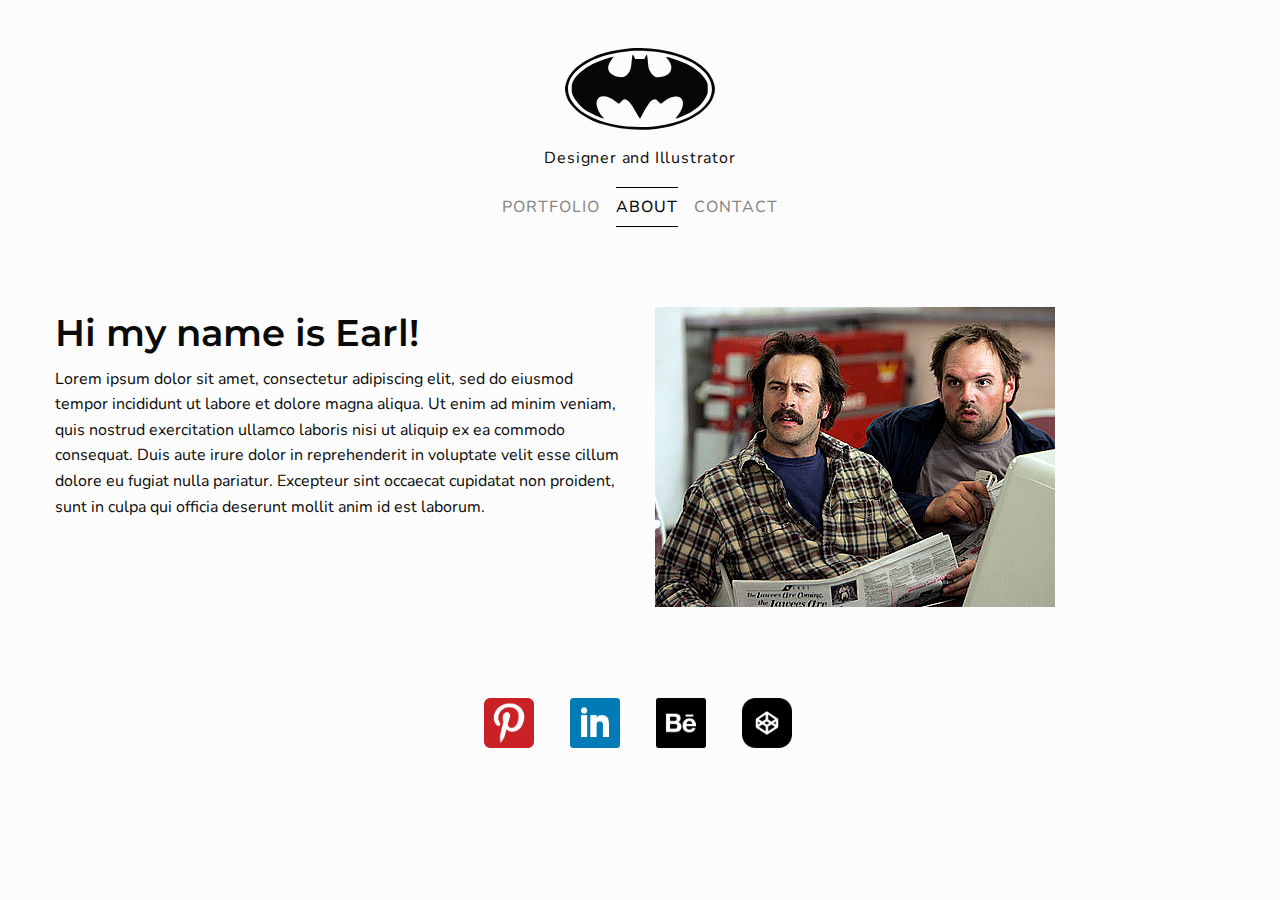
<file: about.html>
<!doctype html>
<html class="no-js" lang="en" dir="ltr">
  <head>
    <meta charset="utf-8">
    <meta http-equiv="x-ua-compatible" content="ie=edge">
    <meta name="viewport" content="width=device-width, initial-scale=1.0">
    <title>Portfolio Site - About</title>
    <link rel="stylesheet" href="css/foundation.css">
    <link rel="stylesheet" href="css/app.css">
    <link href="https://fonts.googleapis.com/css?family=Montserrat|Nunito" rel="stylesheet">
  </head>
  <body>

<!-- Header Nav -->
<div class="row">
	<div class="column">
		<div class="header-nav">
			<img src="img/batman-logo.svg" alt="logo" width="150" height="71">
			<p class="header-nav-subtitle">Designer and Illustrator</p>
			<div class="menu-centered">
				<ul class="menu menu-hover-lines">
					<li><a href="index.html">Portfolio</a></li>
					<li class="active"><a href="about.html">About</a></li>
					<li><a href="contact.html">Contact</a></li>
				</ul>
			</div>
		</div>
	</div>
</div>
<!-- About Content -->

<div class="content">
	<div class="row">
		<div class="small-12 medium-6 column medium-push-6">
			<img src="img/earl.jpg" alt="">
		</div>
		<div class="small-12 medium-6 column medium-pull-6">
			<h1>Hi my name is Earl!</h1>
			<p>Lorem ipsum dolor sit amet, consectetur adipiscing elit, sed do eiusmod tempor incididunt ut labore et dolore magna aliqua. Ut enim ad minim veniam, quis nostrud exercitation ullamco laboris nisi ut aliquip ex ea commodo consequat. Duis aute irure dolor in reprehenderit in voluptate velit esse cillum dolore eu fugiat nulla pariatur. Excepteur sint occaecat cupidatat non proident, sunt in culpa qui officia deserunt mollit anim id est laborum.</p>
		</div>
	</div>
</div>

<!-- Footer -->
<div class="row">
	<div class="column">
		<div class="menu-centered">
			<ul class="menu">
				<li><a href="#"><img src="img/pinterest.png" width="50" alt=""></a></li>
				<li><a href="#"><img src="img/linkedin.png" width="50" alt=""></a></li>
				<li><a href="#"><img src="img/behance.png" width="50" alt=""></a></li>
				<li><a href="#"><img src="img/codepen.png" width="50" alt=""></a></li>
			</ul>
		</div>
	</div>
</div>

    <script src="js/vendor/jquery.js"></script>
    <script src="js/vendor/what-input.js"></script>
    <script src="js/vendor/foundation.js"></script>
    <script src="js/app.js"></script>
  </body>
</html>
</file>
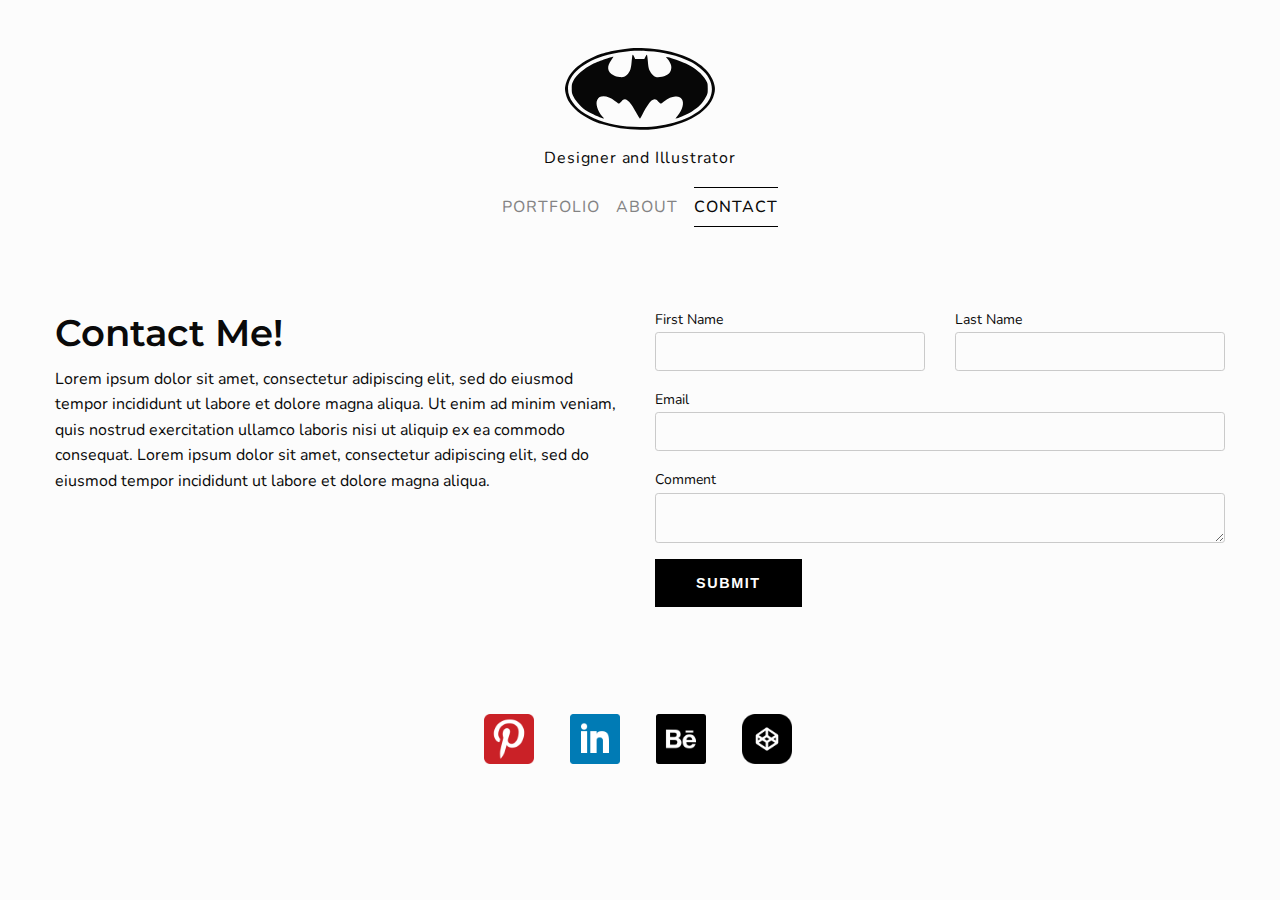
<file: contact.html>
<!doctype html>
<html class="no-js" lang="en" dir="ltr">
  <head>
    <meta charset="utf-8">
    <meta http-equiv="x-ua-compatible" content="ie=edge">
    <meta name="viewport" content="width=device-width, initial-scale=1.0">
    <title>Portfolio Site - Contact</title>
    <link rel="stylesheet" href="css/foundation.css">
    <link rel="stylesheet" href="css/app.css">
    <link href="https://fonts.googleapis.com/css?family=Montserrat|Nunito" rel="stylesheet">
  </head>
  <body>

<!-- Header Nav -->
<div class="row">
	<div class="column">
		<div class="header-nav">
			<img src="img/batman-logo.svg" alt="logo" width="150" height="71">
			<p class="header-nav-subtitle">Designer and Illustrator</p>
			<div class="menu-centered">
				<ul class="menu menu-hover-lines">
					<li><a href="index.html">Portfolio</a></li>
					<li><a href="about.html">About</a></li>
					<li class="active"><a href="contact.html">Contact</a></li>
				</ul>
			</div>
		</div>
	</div>
</div>

<!-- Contact Content -->

<div class="content">
	<div class="row">
		<div class="small-12 medium-6 column">
			<h1>Contact Me!</h1>
			<p>Lorem ipsum dolor sit amet, consectetur adipiscing elit, sed do eiusmod tempor incididunt ut labore et dolore magna aliqua. Ut enim ad minim veniam, quis nostrud exercitation ullamco laboris nisi ut aliquip ex ea commodo consequat. Lorem ipsum dolor sit amet, consectetur adipiscing elit, sed do eiusmod tempor incididunt ut labore et dolore magna aliqua.</p>
		</div>
		<div class="small-12 medium-6 column">
		<form>
			<div class="row">
				<div class="medium-6 column">
					<label for="first-name">First Name</label>
					<input type="text" id="first-name" class="contact-form-field">
				</div>
				<div class="medium-6 column">
					<label for="last-name">Last Name</label>
					<input type="text" id="last-name" class="contact-form-field">
				</div>
			</div>
			<div class="row column">
				<label for="email">Email</label>
				<input type="text" id="email" class="contact-form-field">
			</div>
			<div class="row column">
				<label for="comment">Comment</label>
				<textarea id="comment" class="contact-form-field"></textarea>
			</div>
			<input type="submit" value="Submit" class="button contact-submit">
		</form>
		</div>
	</div>
</div>

<!-- Footer -->
<div class="row">
	<div class="column">
		<div class="menu-centered">
			<ul class="menu">
				<li><a href="#"><img src="img/pinterest.png" width="50" alt=""></a></li>
				<li><a href="#"><img src="img/linkedin.png" width="50" alt=""></a></li>
				<li><a href="#"><img src="img/behance.png" width="50" alt=""></a></li>
				<li><a href="#"><img src="img/codepen.png" width="50" alt=""></a></li>
			</ul>
		</div>
	</div>
</div>

    <script src="js/vendor/jquery.js"></script>
    <script src="js/vendor/what-input.js"></script>
    <script src="js/vendor/foundation.js"></script>
    <script src="js/app.js"></script>
  </body>
</html>
</file>
<file: css/app.css>
body {
	font-family: "Nunito", Helvetica, Roboto, Arial, sans-serif;
	background-color: #fcfcfc;
	padding: 3rem 1rem;
}
h1 {
	font-family: "Montserrat", Helvetica, Roboto, Arial, sans-serif;
	font-weight: 600;
	font-size: 2.3rem;
}
.content {
	margin: 2rem 0 5rem 0;
}
.active {
	color: #7b183e;
}

/* header related CSS */

.header-nav {
	text-align: center;
	margin-bottom: 3rem;
}
.header-nav img {
	margin-bottom: 1rem;
}
.header-nav-subtitle {
	font-size: 1rem;
	letter-spacing: .05rem;
}
.header-nav-link {
	font-weight: 600;
	text-transform: uppercase;
	letter-spacing: .05rem;
	color: #000;
}
.header-nav-link:hover {
	color: #BB7676;
}
.menu-hover-lines {
  text-align: center;
  text-transform: uppercase;
  font-weight: 500;
  letter-spacing: 1px;
  transition: all 0.35s ease;
}
.menu-hover-lines li a {
  padding: 0.75rem 0;
  color: rgba(10, 10, 10, 0.5);
  position: relative;
  margin-left: 1rem;
}
.menu-hover-lines li:first-child a {
  margin-left: 0;
}
.menu-hover-lines li.active > a {
  background-color: transparent;
}
.menu-hover-lines a:before,
.menu-hover-lines a::after {
  height: 1px;
  position: absolute;
  content: '';
  transition: all 0.35s ease;
  background-color: #000000;
  width: 0;
}
.menu-hover-lines a::before {
  top: 0;
  left: 0;
}
.menu-hover-lines a::after {
  bottom: 0;
  right: 0;
}
.menu-hover-lines a:hover,
.menu-hover-lines li.active > a {
  color: #0a0a0a;
  transition: all 0.35s ease;
}
.menu-hover-lines a:hover::before,
.menu-hover-lines .active a::before,
.menu-hover-lines a:hover::after,
.menu-hover-lines .active a::after {
  width: 100%;
}

/* contact page CSS */

.contact-form-field {
	border-radius: .2rem;
	background-color: #FCFCFC;
	box-shadow: none;
}
.contact-form-field:focus {
	border-color: #cacaca;
	background-color: #FFFFFF;
	box-shadow: none;
}
.contact-submit {
	background-color: #000000;
	text-transform: uppercase;
	letter-spacing: .1rem;
	font-weight: 600;
	padding: 1rem 2.5rem;
}

/* about hero CSS */

.fullscreen-image-slider .orbit-image {
  width: 100%;
  height: 100vh;
}
.fullscreen-image-slider .orbit-caption {
  bottom: 50%;
  -webkit-transform: translateY(50%);
      -ms-transform: translateY(50%);
          transform: translateY(50%);
  background: none;
  text-align: center;
  color: #fefefe;
  font-weight: bold;
}
</file>
